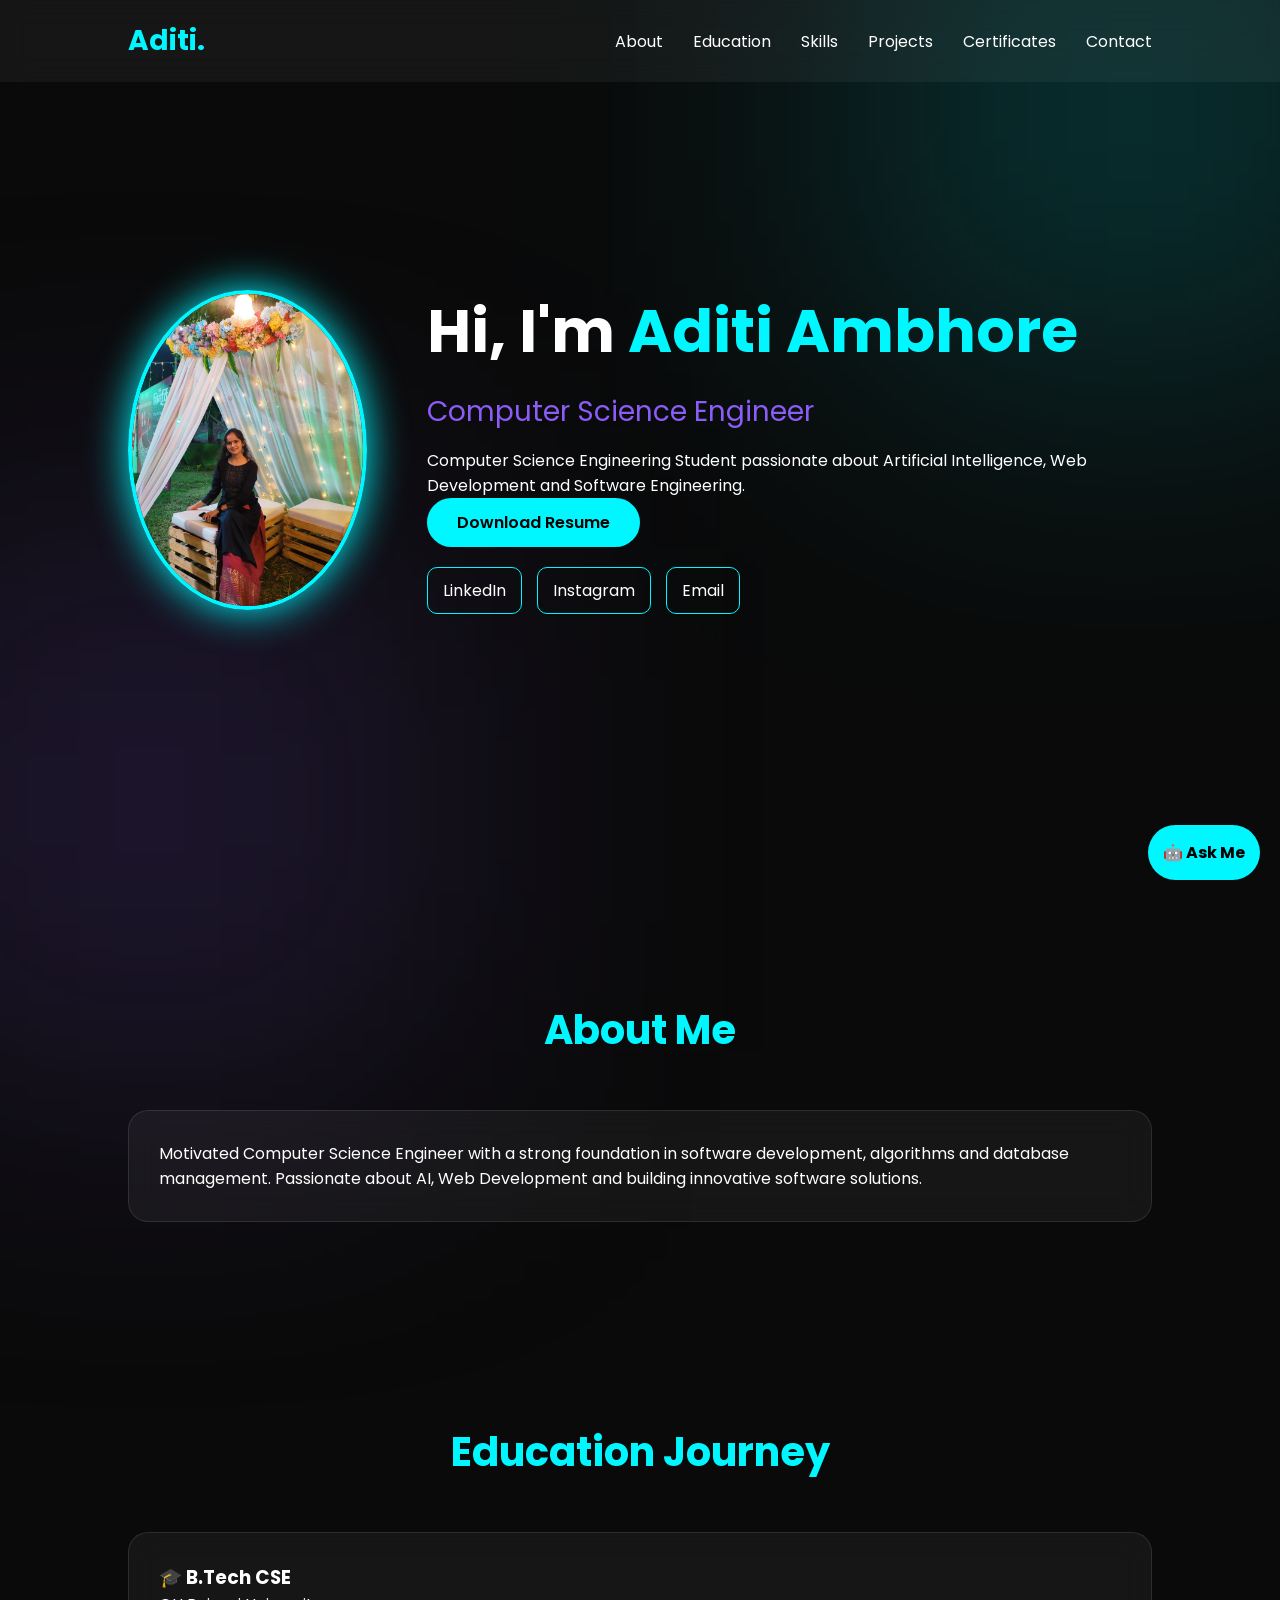
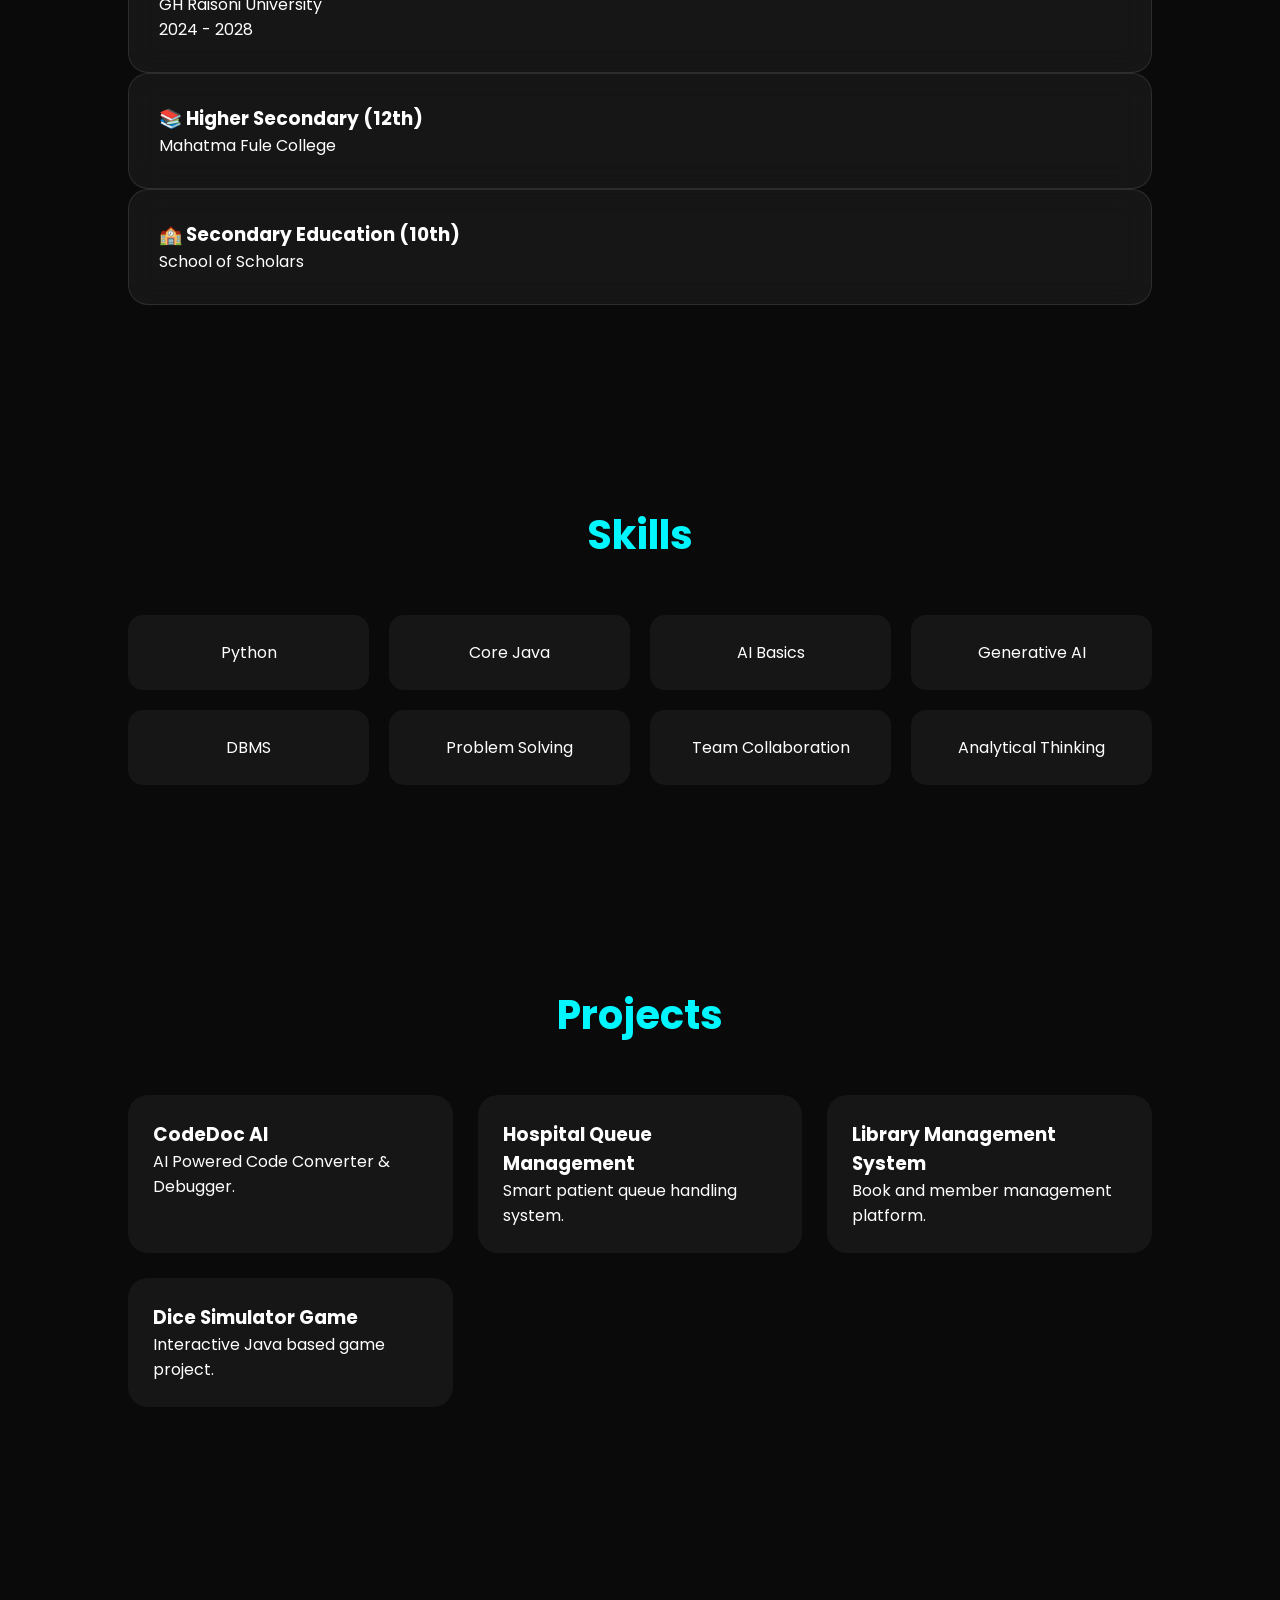
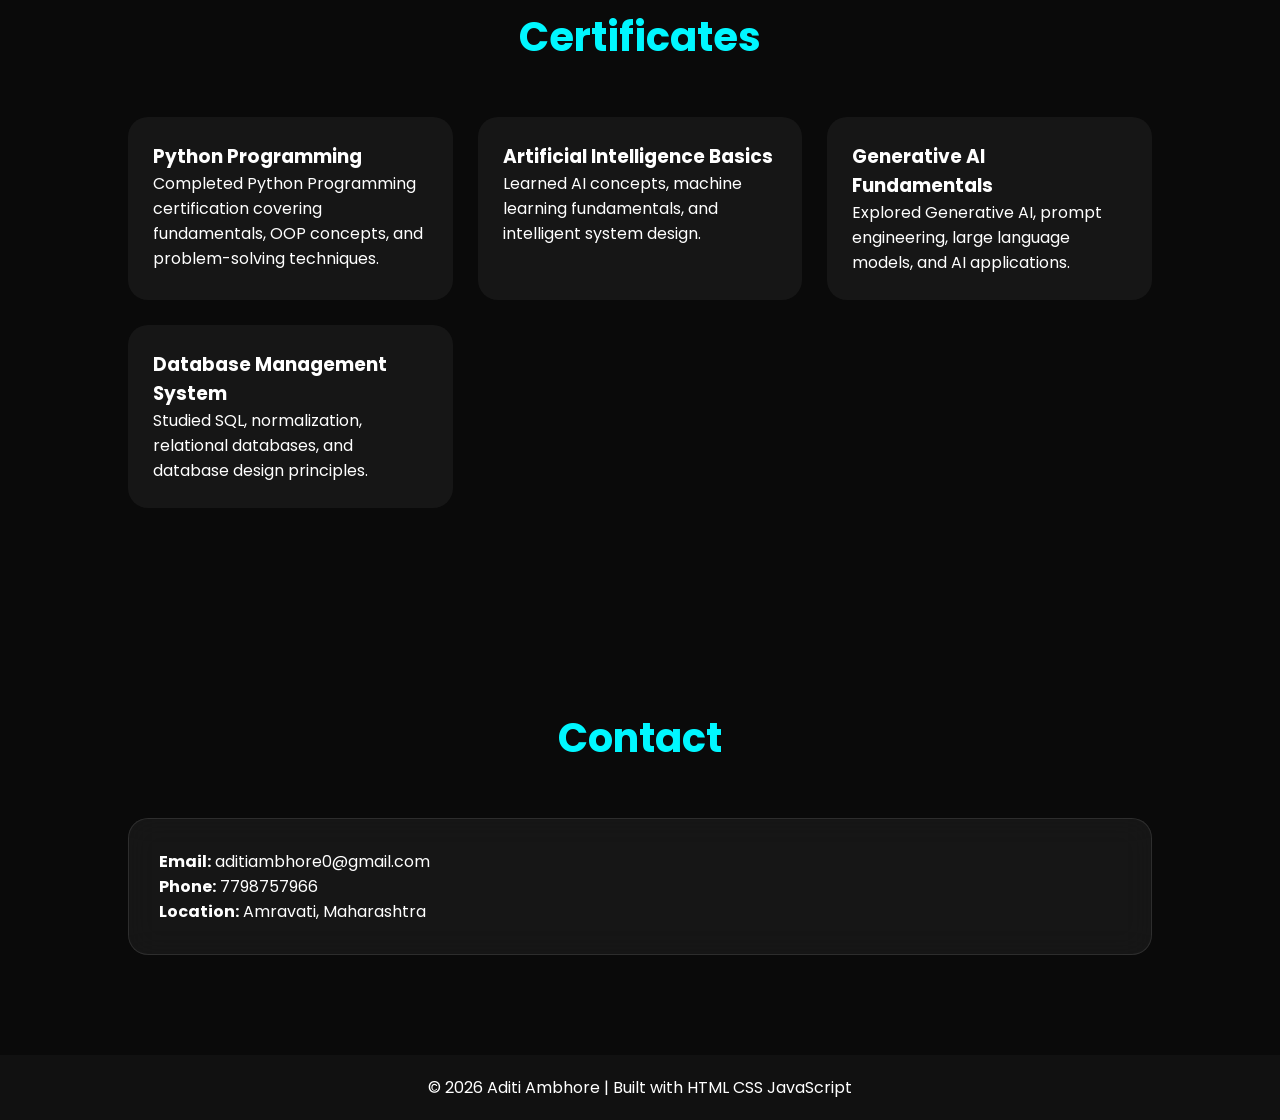
<file: portfolio1.html>
<!DOCTYPE html>
<html lang="en">
<head>
<meta charset="UTF-8">
<meta name="viewport" content="width=device-width, initial-scale=1.0">
<title>Aditi Ambhore | Portfolio</title>

<link href="https://fonts.googleapis.com/css2?family=Poppins:wght@300;400;500;600;700&display=swap" rel="stylesheet">

<style>

*{
margin:0;
padding:0;
box-sizing:border-box;
font-family:'Poppins',sans-serif;
scroll-behavior:smooth;
}

body{
background:#0a0a0a;
color:white;
overflow-x:hidden;
}

body::before{
content:"";
position:fixed;
width:500px;
height:500px;
background:#00f7ff33;
filter:blur(150px);
top:-150px;
right:-100px;
z-index:-1;
}

body::after{
content:"";
position:fixed;
width:500px;
height:500px;
background:#8b5cf633;
filter:blur(150px);
bottom:-150px;
left:-100px;
z-index:-1;
}

nav{
position:fixed;
top:0;
width:100%;
display:flex;
justify-content:space-between;
align-items:center;
padding:20px 10%;
background:rgba(255,255,255,0.05);
backdrop-filter:blur(15px);
z-index:1000;
}

.logo{
font-size:28px;
font-weight:700;
color:#00f7ff;
}

nav ul{
display:flex;
list-style:none;
gap:30px;
}

nav ul li a{
color:white;
text-decoration:none;
transition:.3s;
}

nav ul li a:hover{
color:#00f7ff;
}

.hero{
height:100vh;
display:flex;
align-items:center;
justify-content:center;
padding:0 10%;
gap:60px;
}

.profile{
width:320px;
height:320px;
border-radius:50%;
overflow:hidden;
border:4px solid #00f7ff;
box-shadow:0 0 40px #00f7ff;
}

.profile img{
width:100%;
height:100%;
object-fit:cover;
}

.content h1{
font-size:60px;
}

.content span{
color:#00f7ff;
}

.typing{
font-size:28px;
margin:15px 0;
color:#8b5cf6;
}

.btn{
    display:inline-block;
    padding:12px 30px;
    background:#00f7ff;
    color:#000;
    text-decoration:none;
    border-radius:30px;
    font-weight:600;
    transition:0.3s;
}

.btn:hover{
    transform:translateY(-3px);
    box-shadow:0 0 20px #00f7ff;
}

section{
padding:100px 10%;
}

.title{
text-align:center;
font-size:40px;
margin-bottom:50px;
color:#00f7ff;
}

.glass{
background:rgba(255,255,255,0.05);
backdrop-filter:blur(15px);
border:1px solid rgba(255,255,255,0.1);
border-radius:20px;
padding:30px;
}

.skills{
display:grid;
grid-template-columns:repeat(auto-fit,minmax(200px,1fr));
gap:20px;
}

.skill{
padding:25px;
text-align:center;
background:rgba(255,255,255,.05);
border-radius:15px;
transition:.4s;
}

.skill:hover{
transform:translateY(-10px);
box-shadow:0 0 20px #00f7ff;
}

.projects{
display:grid;
grid-template-columns:repeat(auto-fit,minmax(300px,1fr));
gap:25px;
}

.card{
padding:25px;
border-radius:20px;
background:rgba(255,255,255,.05);
transition:.4s;
}

.card:hover{
transform:scale(1.05);
box-shadow:0 0 20px #8b5cf6;
}

.social{
margin-top:20px;
display:flex;
gap:15px;
}

.social a{
text-decoration:none;
color:white;
padding:10px 15px;
border:1px solid #00f7ff;
border-radius:10px;
}

.chatbot{
position:fixed;
bottom:20px;
right:20px;
background:#00f7ff;
color:black;
padding:15px;
border-radius:50px;
cursor:pointer;
font-weight:bold;
}

footer{
text-align:center;
padding:20px;
background:#111;
}

@media(max-width:768px){

.hero{
flex-direction:column;
text-align:center;
padding-top:120px;
}

.content h1{
font-size:40px;
}

.profile{
width:250px;
height:250px;
}

}

</style>
</head>
<body>

<nav>
<div class="logo">Aditi.</div>

<ul>
<li><a href="#About">About</a></li>
<li><a href="#Education">Education</a></li>
<li><a href="#Skills">Skills</a></li>
<li><a href="#Projects">Projects</a></li>
<li><a href="#Certificates">Certificates</a></li>
<li><a href="#Contact">Contact</a></li>
</ul>
</nav>

<section class="hero">

<div class="profile">
<img src="aditi.jpg" alt="Profile Picture">
</div>

<div class="content">
<h1>Hi, I'm <span>Aditi Ambhore</span></h1>

<div class="typing" id="typing"></div>

<p>
Computer Science Engineering Student passionate about
Artificial Intelligence, Web Development and Software Engineering.
</p>

<a href="Resume1 (1).pdf" class="btn">Download Resume </a>

<div class="social">
<a href="https://www.linkedin.com/in/aditi-ambhore-1a951b324">LinkedIn</a>
<a href="https://www.instagram.com/aditi_ambhore04">Instagram</a>
<a href="mailto:aditiambhore0@gmail.com">Email</a>
</div>

</div>

</section>

<section id="About">

<h2 class="title">About Me</h2>

<div class="glass">

<p>
Motivated Computer Science Engineer with a strong foundation in software development,
algorithms and database management. Passionate about AI, Web Development and building
innovative software solutions.
</p>

</div>

</section>

<section id="Education">
<h2 class="title">Education Journey</h2>

<div class="timeline">

<div class="glass">
<h3>🎓 B.Tech CSE</h3>
<p>GH Raisoni University</p>
<p>2024 - 2028</p>
</div>

<div class="glass">
<h3>📚 Higher Secondary (12th)</h3>
<p>Mahatma Fule College</p>
</div>

<div class="glass">
<h3>🏫 Secondary Education (10th)</h3>
<p>School of Scholars</p>
</div>

</div>
</section>

<section id="Skills">

<h2 class="title">Skills</h2>

<div class="skills">

<div class="skill">Python</div>
<div class="skill">Core Java</div>
<div class="skill">AI Basics</div>
<div class="skill">Generative AI</div>
<div class="skill">DBMS</div>
<div class="skill">Problem Solving</div>
<div class="skill">Team Collaboration</div>
<div class="skill">Analytical Thinking</div>

</div>

</section>

<section id="Projects">

<h2 class="title">Projects</h2>

<div class="projects">

<div class="card">
<h3>CodeDoc AI</h3>
<p>AI Powered Code Converter & Debugger.</p>
</div>

<div class="card">
<h3>Hospital Queue Management</h3>
<p>Smart patient queue handling system.</p>
</div>

<div class="card">
<h3>Library Management System</h3>
<p>Book and member management platform.</p>
</div>

<div class="card">
<h3>Dice Simulator Game</h3>
<p>Interactive Java based game project.</p>
</div>

</div>

</section>

<section id="Certificates">

<h2 class="title">Certificates</h2>

<div class="projects">

<div class="card">
<h3>Python Programming</h3>
<p>Completed Python Programming certification covering fundamentals, OOP concepts, and problem-solving techniques.</p>
</div>

<div class="card">
<h3>Artificial Intelligence Basics</h3>
<p>Learned AI concepts, machine learning fundamentals, and intelligent system design.</p>
</div>

<div class="card">
<h3>Generative AI Fundamentals</h3>
<p>Explored Generative AI, prompt engineering, large language models, and AI applications.</p>
</div>

<div class="card">
<h3>Database Management System</h3>
<p>Studied SQL, normalization, relational databases, and database design principles.</p>
</div>

</div>

</section>

<section id="Contact">

<h2 class="title">Contact</h2>

<div class="glass">

<p><strong>Email:</strong> aditiambhore0@gmail.com</p>
<p><strong>Phone:</strong> 7798757966</p>
<p><strong>Location:</strong> Amravati, Maharashtra</p>

</div>

</section>

<div class="chatbot">
🤖 Ask Me
</div>

<footer>
© 2026 Aditi Ambhore | Built with HTML CSS JavaScript
</footer>

<script>

const text = [
"Computer Science Engineer",
"AI Enthusiast",
"Web Developer",
"Problem Solver"
];

let count=0;
let index=0;
let currentText="";
let letter="";

(function type(){

if(count===text.length){
count=0;
}

currentText=text[count];
letter=currentText.slice(0,++index);

document.getElementById("typing").textContent=letter;

if(letter.length===currentText.length){

count++;
index=0;

setTimeout(type,1500);

}else{
setTimeout(type,100);
}

})();

</script>
</file>
